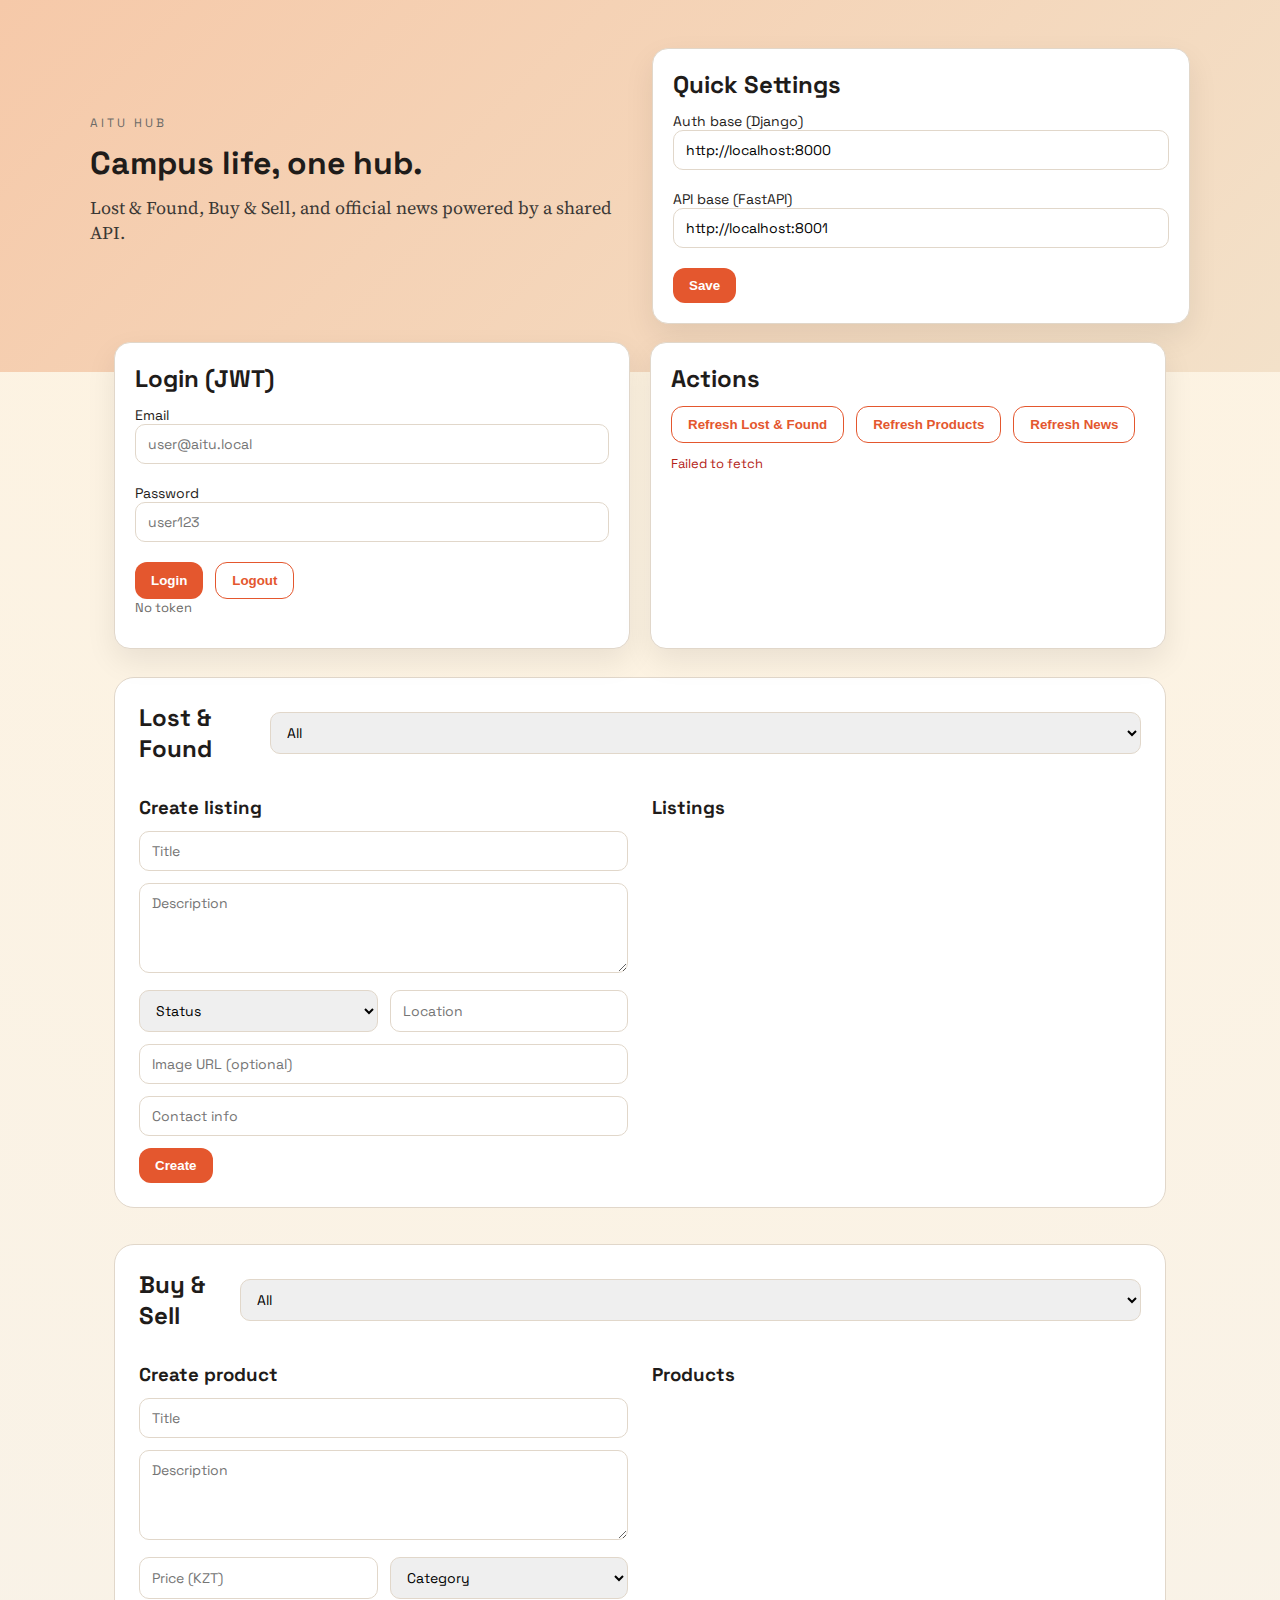
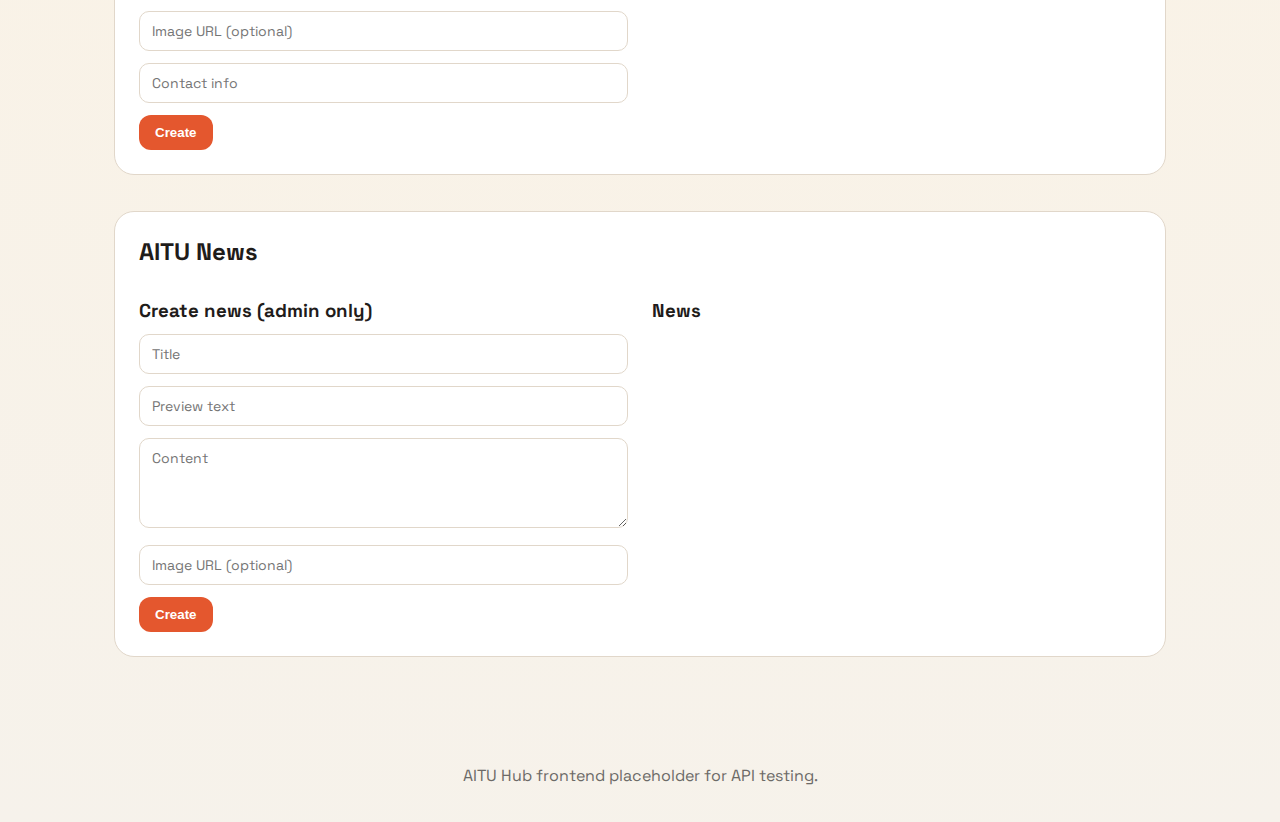
<file: frontend/index.html>
﻿<!DOCTYPE html>
<html lang="en">
<head>
  <meta charset="UTF-8" />
  <meta name="viewport" content="width=device-width, initial-scale=1" />
  <title>AITU Hub Frontend</title>
  <link rel="preconnect" href="https://fonts.googleapis.com">
  <link rel="preconnect" href="https://fonts.gstatic.com" crossorigin>
  <link href="https://fonts.googleapis.com/css2?family=Space+Grotesk:wght@400;600;700&family=Source+Serif+4:wght@400;600&display=swap" rel="stylesheet">
  <link rel="stylesheet" href="styles.css" />
</head>
<body>
  <header class="hero">
    <div class="hero__inner">
      <div>
        <p class="eyebrow">AITU HUB</p>
        <h1>Campus life, one hub.</h1>
        <p class="lead">Lost & Found, Buy & Sell, and official news powered by a shared API.</p>
      </div>
      <div class="card">
        <h2>Quick Settings</h2>
        <label>
          Auth base (Django)
          <input id="authBase" type="url" value="http://localhost:8000" />
        </label>
        <label>
          API base (FastAPI)
          <input id="apiBase" type="url" value="http://localhost:8001" />
        </label>
        <button id="saveSettings" class="btn">Save</button>
      </div>
    </div>
  </header>

  <main class="container">
    <section class="grid">
      <div class="card">
        <h2>Login (JWT)</h2>
        <label>
          Email
          <input id="loginEmail" type="email" placeholder="user@aitu.local" />
        </label>
        <label>
          Password
          <input id="loginPassword" type="password" placeholder="user123" />
        </label>
        <div class="actions">
          <button id="loginBtn" class="btn">Login</button>
          <button id="logoutBtn" class="btn ghost">Logout</button>
        </div>
        <p class="muted" id="tokenStatus">No token</p>
      </div>
      <div class="card">
        <h2>Actions</h2>
        <div class="actions">
          <button id="refreshLostFound" class="btn ghost">Refresh Lost & Found</button>
          <button id="refreshProducts" class="btn ghost">Refresh Products</button>
          <button id="refreshNews" class="btn ghost">Refresh News</button>
        </div>
        <div id="flash" class="flash"></div>
      </div>
    </section>

    <section class="module">
      <div class="module__header">
        <h2>Lost & Found</h2>
        <select id="lostfoundFilter">
          <option value="">All</option>
          <option value="lost">Lost</option>
          <option value="found">Found</option>
        </select>
      </div>
      <div class="split">
        <div>
          <h3>Create listing</h3>
          <form id="lostfoundForm" class="form">
            <input name="title" placeholder="Title" required />
            <textarea name="description" placeholder="Description" required></textarea>
            <div class="row">
              <select name="status" required>
                <option value="">Status</option>
                <option value="lost">Lost</option>
                <option value="found">Found</option>
              </select>
              <input name="location" placeholder="Location" required />
            </div>
            <input name="image_url" type="url" placeholder="Image URL (optional)" />
            <input name="contact_info" placeholder="Contact info" required />
            <button class="btn" type="submit">Create</button>
          </form>
        </div>
        <div>
          <h3>Listings</h3>
          <div id="lostfoundList" class="list"></div>
        </div>
      </div>
    </section>

    <section class="module">
      <div class="module__header">
        <h2>Buy & Sell</h2>
        <select id="productFilter">
          <option value="">All</option>
          <option value="electronics">Electronics</option>
          <option value="books">Books</option>
          <option value="furniture">Furniture</option>
          <option value="others">Others</option>
        </select>
      </div>
      <div class="split">
        <div>
          <h3>Create product</h3>
          <form id="productForm" class="form">
            <input name="title" placeholder="Title" required />
            <textarea name="description" placeholder="Description" required></textarea>
            <div class="row">
              <input name="price" type="number" min="0" placeholder="Price (KZT)" required />
              <select name="category" required>
                <option value="">Category</option>
                <option value="electronics">Electronics</option>
                <option value="books">Books</option>
                <option value="furniture">Furniture</option>
                <option value="others">Others</option>
              </select>
            </div>
            <input name="image_url" type="url" placeholder="Image URL (optional)" />
            <input name="contact_info" placeholder="Contact info" required />
            <button class="btn" type="submit">Create</button>
          </form>
        </div>
        <div>
          <h3>Products</h3>
          <div id="productList" class="list"></div>
        </div>
      </div>
    </section>

    <section class="module">
      <div class="module__header">
        <h2>AITU News</h2>
      </div>
      <div class="split">
        <div>
          <h3>Create news (admin only)</h3>
          <form id="newsForm" class="form">
            <input name="title" placeholder="Title" required />
            <input name="preview_text" placeholder="Preview text" required />
            <textarea name="content" placeholder="Content" required></textarea>
            <input name="image_url" type="url" placeholder="Image URL (optional)" />
            <button class="btn" type="submit">Create</button>
          </form>
        </div>
        <div>
          <h3>News</h3>
          <div id="newsList" class="list"></div>
        </div>
      </div>
    </section>
  </main>

  <footer class="footer">
    <p>AITU Hub frontend placeholder for API testing.</p>
  </footer>

  <script src="app.js"></script>
</body>
</html>
</file>
<file: frontend/styles.css>
﻿:root {
  --bg: #f6f2eb;
  --ink: #1f1c1a;
  --accent: #e4572e;
  --accent-dark: #c4461e;
  --surface: #ffffff;
  --muted: #6c6a67;
  --line: #e1d7ca;
}

* {
  box-sizing: border-box;
}

body {
  margin: 0;
  font-family: 'Space Grotesk', sans-serif;
  color: var(--ink);
  background: radial-gradient(circle at top, #fff3df, var(--bg));
}

h1, h2, h3 {
  margin: 0 0 12px;
  font-weight: 700;
}

p {
  margin: 0 0 12px;
}

.hero {
  padding: 48px 24px;
  background: linear-gradient(135deg, #f6c9a9, #f3e1c9);
}

.hero__inner {
  max-width: 1100px;
  margin: 0 auto;
  display: grid;
  grid-template-columns: repeat(auto-fit, minmax(260px, 1fr));
  gap: 24px;
  align-items: center;
}

.eyebrow {
  text-transform: uppercase;
  letter-spacing: 0.25em;
  font-size: 12px;
  color: var(--muted);
}

.lead {
  font-family: 'Source Serif 4', serif;
  font-size: 18px;
  color: #3a3734;
}

.container {
  max-width: 1100px;
  margin: -30px auto 0;
  padding: 0 24px 48px;
}

.grid {
  display: grid;
  grid-template-columns: repeat(auto-fit, minmax(280px, 1fr));
  gap: 20px;
  margin-bottom: 28px;
}

.card {
  background: var(--surface);
  border: 1px solid var(--line);
  border-radius: 16px;
  padding: 20px;
  box-shadow: 0 12px 30px rgba(0, 0, 0, 0.08);
}

label {
  display: block;
  font-size: 14px;
  margin-bottom: 8px;
}

input, select, textarea {
  width: 100%;
  padding: 10px 12px;
  border-radius: 10px;
  border: 1px solid var(--line);
  margin-bottom: 12px;
  font-family: inherit;
  font-size: 14px;
}

textarea {
  min-height: 90px;
  resize: vertical;
}

.btn {
  display: inline-flex;
  align-items: center;
  justify-content: center;
  padding: 10px 16px;
  border-radius: 12px;
  border: none;
  background: var(--accent);
  color: white;
  font-weight: 600;
  cursor: pointer;
}

.btn:hover {
  background: var(--accent-dark);
}

.btn.ghost {
  background: transparent;
  color: var(--accent);
  border: 1px solid var(--accent);
}

.actions {
  display: flex;
  gap: 12px;
  flex-wrap: wrap;
}

.muted {
  color: var(--muted);
  font-size: 13px;
}

.flash {
  margin-top: 12px;
  font-size: 13px;
  color: var(--accent-dark);
}

.module {
  margin-bottom: 36px;
  background: var(--surface);
  border-radius: 20px;
  border: 1px solid var(--line);
  padding: 24px;
}

.module__header {
  display: flex;
  align-items: center;
  justify-content: space-between;
  margin-bottom: 20px;
}

.split {
  display: grid;
  grid-template-columns: repeat(auto-fit, minmax(260px, 1fr));
  gap: 24px;
}

.row {
  display: grid;
  grid-template-columns: 1fr 1fr;
  gap: 12px;
}

.list {
  display: grid;
  gap: 12px;
}

.list-item {
  padding: 12px;
  border: 1px solid var(--line);
  border-radius: 12px;
  background: #faf7f2;
}

.list-item h4 {
  margin: 0 0 6px;
  font-size: 16px;
}

.list-item p {
  margin: 0 0 6px;
  font-size: 13px;
  color: #3f3c39;
}

.footer {
  text-align: center;
  padding: 24px;
  color: var(--muted);
}

@media (max-width: 720px) {
  .row {
    grid-template-columns: 1fr;
  }
}
</file>
